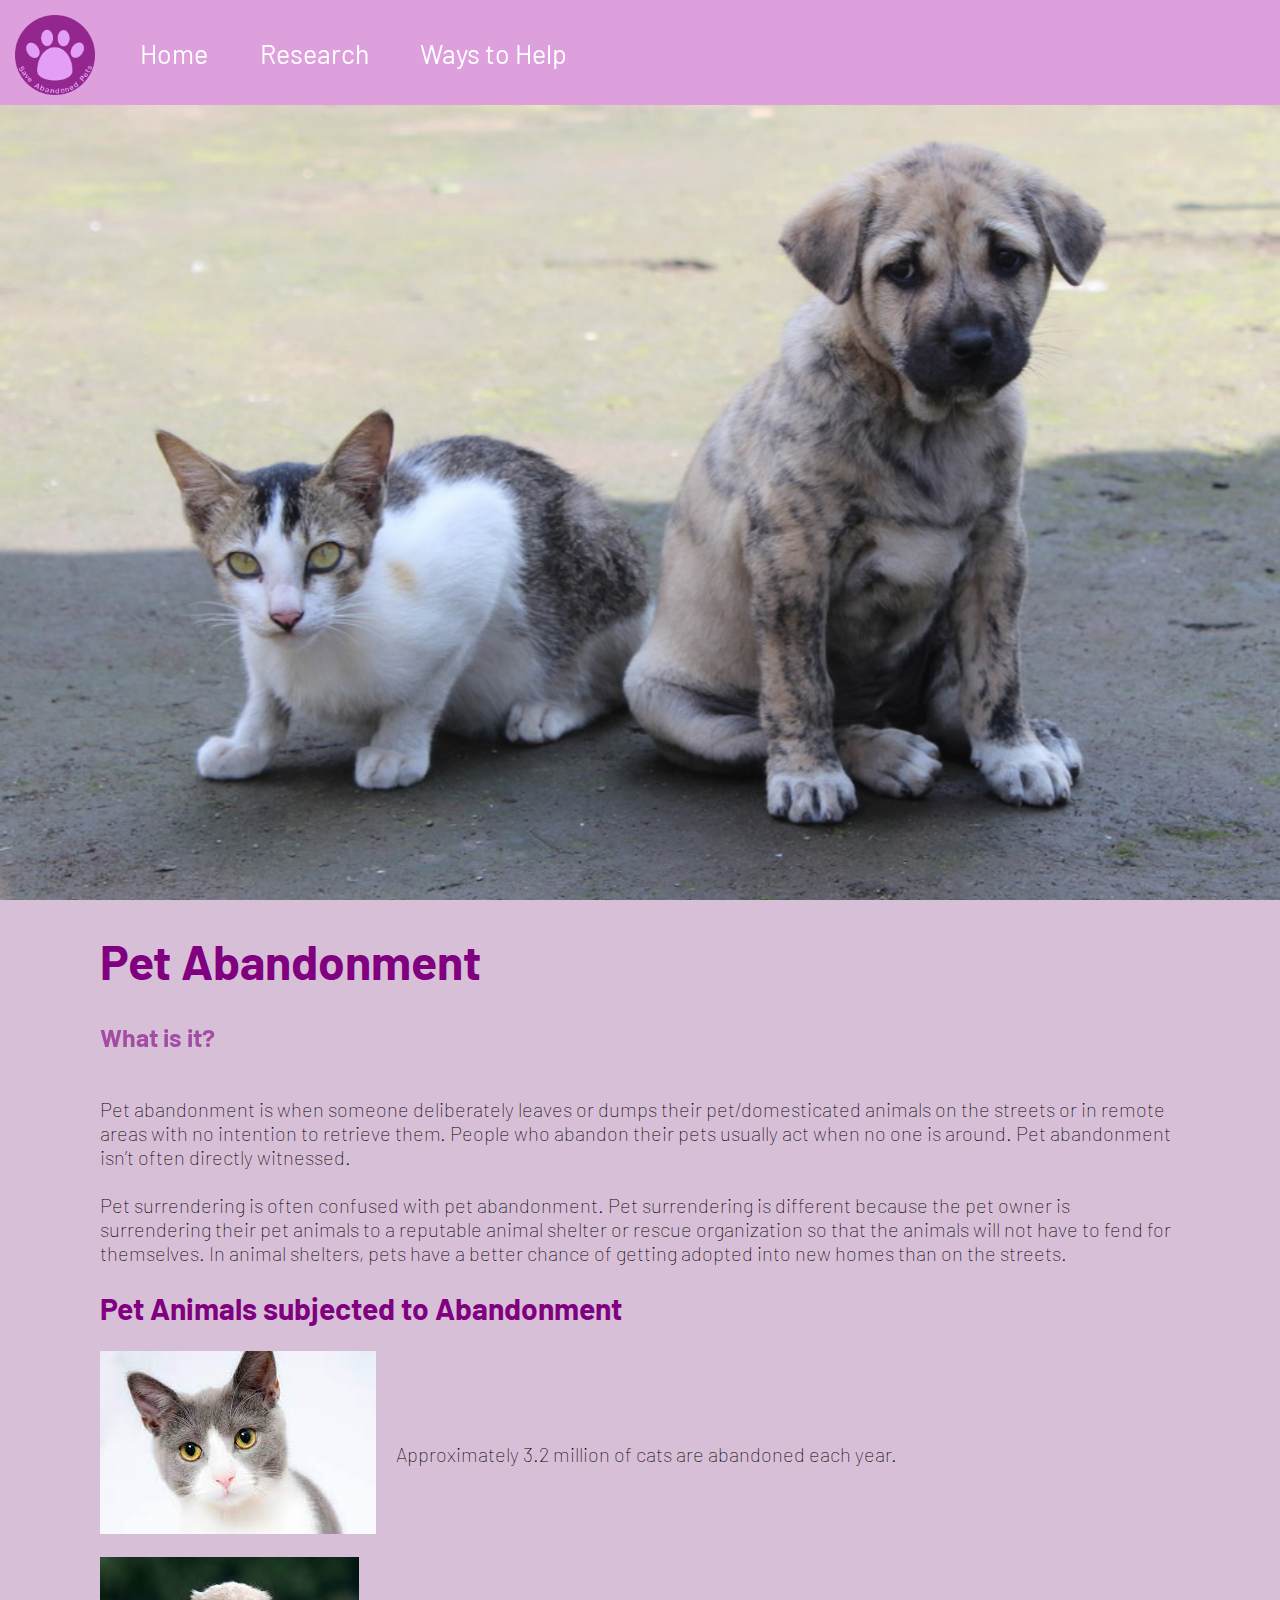
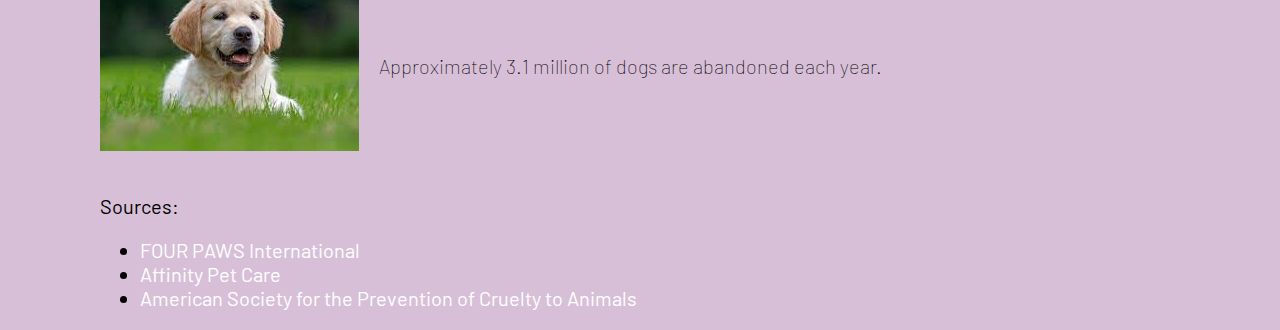
<file: index.html>
<!DOCTYPE html>
<html lang="en" dir="ltr">
  <head>
    <meta charset="utf-8">
    <title>Pet Abandonment</title>
    <link rel="stylesheet" href="style.css">
  </head>
  <body>
    <div class="menu">
      <div class="Homelink">
        <p><a class="navLink" href="index.html">Home</a></p>
      </div>
      <div class="Researchlink">
        <p><a class="navLink" href="research.html">Research</a></p>
      </div>
      <div class="HelpLink">
      <p><a class="navLink" href="waystohelp.html">Ways to Help</a></p>
      </div>
      <img src="Logo_pets.png" width="80" height="80"  alt="pet logo">
    </div>


    <div class="Image_header"></div>


    <div class="page01Container">
      <div class="content">
        <div class="titlepage01">
          <h1>Pet Abandonment</h1>
        </div>
        <div class="subheadingPage01">
          <h3>What is it?</h3>
        </div>
        <div class="paragraph01Page01">
          <p>Pet abandonment is when someone deliberately leaves or dumps their pet/domesticated animals on the streets or in remote areas with no intention to retrieve them. People who abandon their pets usually act when no one is around. Pet abandonment isn’t often directly witnessed.<br><br> Pet surrendering is often confused with pet abandonment. Pet surrendering is different because the pet owner is surrendering their pet animals to a reputable animal shelter or rescue organization so that the animals will not have to fend for themselves. In animal shelters, pets have a better chance of getting adopted into new homes than on the streets.</p>
          <div class="headingPage01">
          <h2>Pet Animals subjected to Abandonment</h2>
          </div>
        </div>

        <div class="twoColumnContainer01">
        <div class="oneColumn">
          <div class="kitten01">
            <img src="cat.jpeg" alt="sad cat">
          </div>
          <div class="kitten01text">
            <p>Approximately 3.2 million of cats are abandoned each year.</p>
          </div>

        </div>
        <div class="twoColumnContainer02">
          <div class="oneColumn02">
            <div class="dog01">
              <img src="dog.jpeg" alt="sad dog">
            </div>
            <div class="dog01text">
              <p>Approximately 3.1 million of dogs are abandoned each year.</p>
            </div>
          </div>
        </div>
      </div>
    </div>
    <div class="Sources">
      <p>Sources:</p>
      <ul>
        <li><a href="https://www.four-paws.org/our-stories/publications-guides/pet-abandonment-a-global-animal-welfare-issue">FOUR PAWS International</a></li>
        <li><a href="https://www.fundacion-affinity.org/en/dogs-cats-and-people/im-looking-pet/main-reasons-abandoning-pet-animal">Affinity Pet Care</a></li>
        <li><a href="https://www.aspca.org/helping-people-pets/shelter-intake-and-surrender">American Society for the Prevention of Cruelty to Animals</a></li>
      </ul>
    </div>
    </div>
  </body>
</html>
</file>
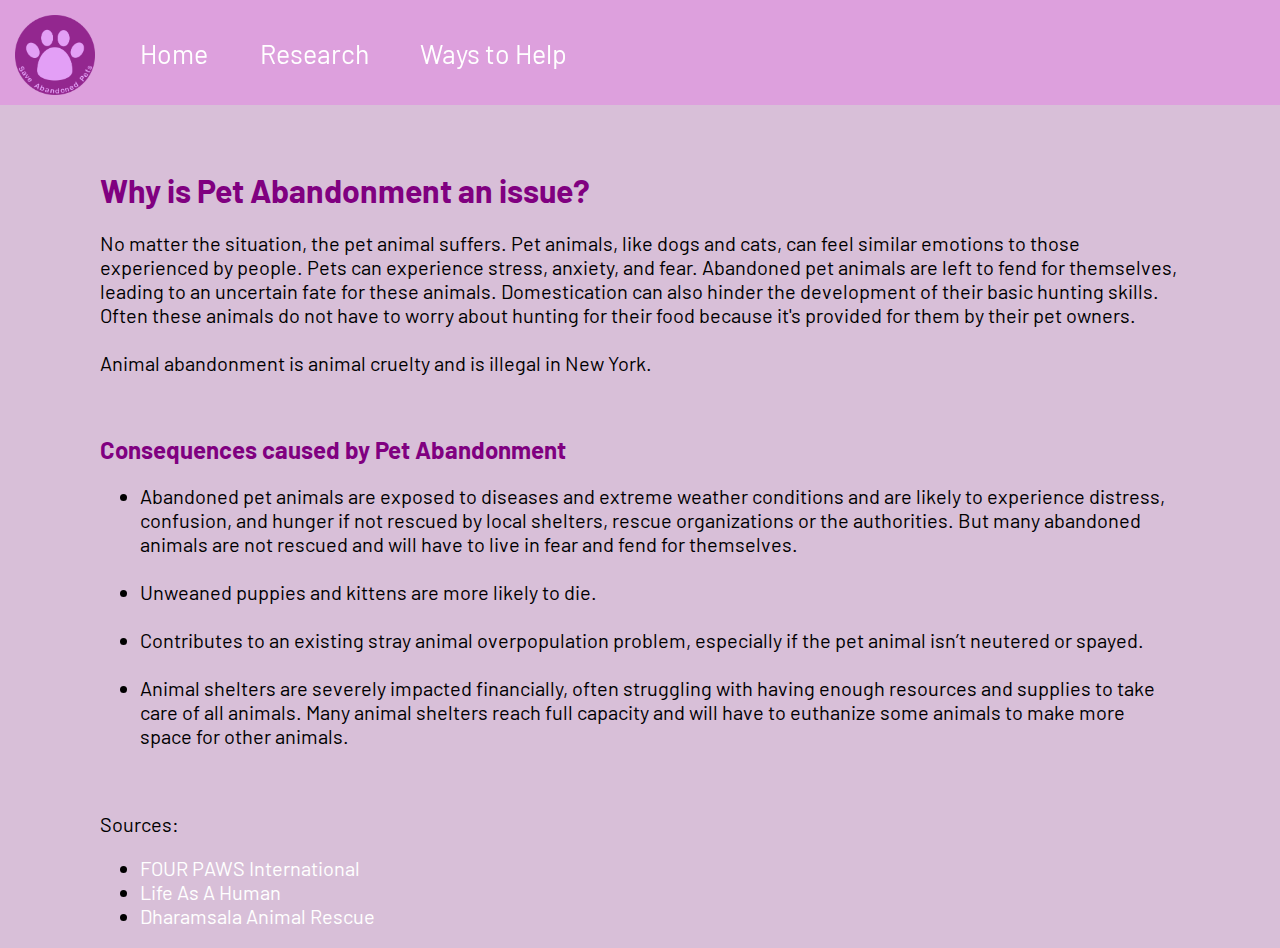
<file: research.html>
<!DOCTYPE html>
<html lang="en" dir="ltr">
  <head>
    <meta charset="utf-8">
    <title>Pet Abandonment</title>
    <link rel="stylesheet" href="style.css">
  </head>
  <body>
    <div class="menu">
      <div class="Homelink">
        <p><a class="navLink" href="index.html">Home</a></p>
      </div>
      <div class="Researchlink">
        <p><a class="navLink" href="research.html">Research</a></p>
      </div>
      <div class="HelpLink">
      <p><a class="navLink" href="waystohelp.html">Ways to Help</a></p>
      </div>
      <img src="Logo_pets.png" width="80" height="80"  alt="pet logo">
    </div>

    <div class="page02Container">
      <div class="whyanissue">
        <div class="headingPage02">
          <h1>Why is Pet Abandonment an issue?</h1>
        </div>
        <div class="responsePage02">
          <p>No matter the situation, the pet animal suffers. Pet animals, like dogs and cats, can feel similar emotions to those experienced by people. Pets can experience stress, anxiety, and fear. Abandoned pet animals are left to fend for themselves, leading to an uncertain fate for these animals. Domestication can also hinder the development of their basic hunting skills. Often these animals do not have to worry about hunting for their food because it's provided for them by their pet owners.<br><br>Animal abandonment is animal cruelty and is illegal in New York.</p>
        </div>
      </div>

      <div class="consequenceslist">
        <div class="subheadingPage02">
          <h2>Consequences caused by Pet Abandonment</h2>
        </div>
        <div class="bulletPointsPage02">
          <ul>
            <li>Abandoned pet animals are exposed to diseases and extreme weather conditions and are likely to experience distress, confusion, and hunger  if not rescued by local shelters, rescue organizations or the authorities. But many abandoned animals are not rescued and will have to live in fear and fend for themselves.<br><br></li>
            <li>Unweaned puppies and kittens are more likely to die.<br><br></li>
            <li>Contributes to an existing stray animal overpopulation problem, especially if the pet animal isn’t neutered or spayed.<br><br></li>
            <li>Animal shelters are severely impacted financially, often struggling with having enough resources and supplies to take care of all animals. Many animal shelters reach full capacity and will have to euthanize some animals to make more space for other animals.<br><br></li>
          </ul>
        </div>
      </div>
      <div class="Sources">
        <p>Sources:</p>
        <ul>
          <li><a href="https://www.four-paws.org/our-stories/publications-guides/the-harmful-consequences-caused-by-pet-abandonment">FOUR PAWS International</a></li>
          <li><a href="https://lifeasahuman.com/2017/pets/how-animals-suffer-when-they-are-abandoned/">Life As A Human</a></li>
          <li><a href="https://dharamsalaanimalrescue.org/animal-abandonment-its-just-not-okay/">Dharamsala Animal Rescue</a></li>
        </ul>
      </div>
    </div>
  </body>
</html>
</file>
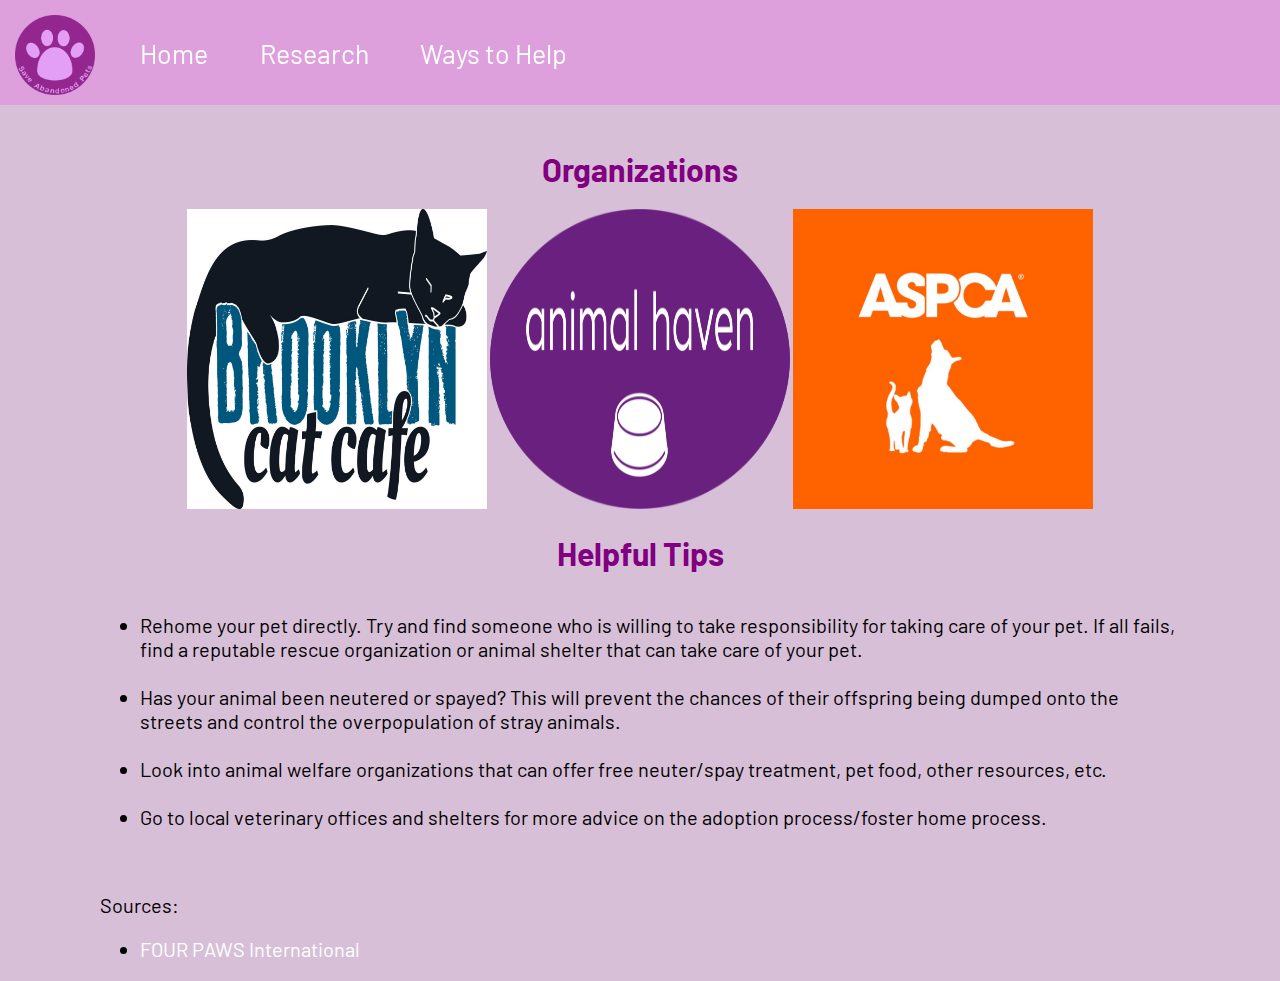
<file: waystohelp.html>
<!DOCTYPE html>
<html lang="en" dir="ltr">
  <head>
    <meta charset="utf-8">
    <title>Pet Abandonment</title>
    <link rel="stylesheet" href="style.css">
  </head>
  <body>
    <div class="menu">
      <div class="Homelink">
        <p><a class="navLink" href="index.html">Home</a></p>
      </div>
      <div class="Researchlink">
        <p><a class="navLink" href="research.html">Research</a></p>
      </div>
      <div class="HelpLink">
      <p><a class="navLink" href="waystohelp.html">Ways to Help</a></p>
      </div>
      <img src="Logo_pets.png" width="80" height="80"  alt="pet logo">
    </div>

    <div class="page03Container">
      <div class="Organizations">
        <div class="headingPage03">
          <h1>Organizations</h1>
        </div>
        <div class="imagelinks">
          <a id="link01" href="https://www.bbawc.org"><img src="brooklyn_cat_cafe.jpg" width="300" height="300" alt="dog"></a>
          <a id="link03" href="https://animalhaven.org"><img src="AH-new-logo_purple-760x317.png" width="300" height="300" alt="dog"></a>
          <a id="link02" href="https://www.aspca.org"><img src="ASPCA.jpg" width="300" height="300" alt="dog"></a>
        </div>
      </div>


      <div class="subheadingPage03">
        <h1>Helpful Tips</h1>
      </div>
      <div class="helpfulTipList">
        <ul>
          <li>Rehome your pet directly. Try and find someone who is willing to take responsibility for taking care of your pet. If all fails, find a reputable rescue organization or animal shelter that can take care of your pet.<br><br></li>
          <li>Has your animal been neutered or spayed? This will prevent the chances of their offspring being dumped onto the streets and control the overpopulation of stray animals.<br><br></li>
          <li>Look into animal welfare organizations that can offer free neuter/spay treatment, pet food, other resources, etc.<br><br></li>
          <li>Go to local veterinary offices and shelters for more advice on the adoption process/foster home process.<br><br></li>
        </ul>
      </div>
      <div class="Sources">
        <p>Sources:</p>
        <ul>
          <li><a href="https://www.four-paws.org/our-stories/publications-guides/do-not-abandon-your-pet">FOUR PAWS International</a></li>          
        </ul>
      </div>
    </div>

  </body>
</html>
</file>
<file: style.css>
@import url('https://fonts.googleapis.com/css2?family=Barlow&display=swap');

body{
  font-family: 'Barlow', sans-serif;
  padding: 0;
  margin: 0;
  background-color: thistle;
}
.menu{
  background-color: plum;
  padding: 15px;
  width: 100%;
  left: 0px;
  top: 0px;
  position: fixed;
  height: 75px;
}

.Homelink{
  font-size: 20pt;
  left: 140px;
  top: 10px;
  position: fixed;
}

.Researchlink{
  font-size: 20pt;
  left: 260px;
  top: 10px;
  position: fixed;
}

.HelpLink{
  font-size: 20pt;
  left: 420px;
  top:10px;
  position: fixed;
}

a, a:link{
  text-decoration: none;
}

a, a:visited{
  color: purple;
  text-decoration: none;
}

a, a:hover{
  color: white;
  text-decoration: none;
}

a, a:active{
  text-decoration: none;
}

.Image_header{
  padding-top: 600px;
  width: 100%;
  height: 100%;
  padding-bottom: 200px;
  margin-top: 100px;
  background-image: url("abandoned_pet.jpg");
  background-size: cover;
  background-position: center;
  background-repeat:no-repeat;
}

.content{
  font-weight: lighter;
}
.titlepage01{
  margin-left: 100px;
  margin-right: auto;
  color: purple;
  display: block;
  text-align:left;
  font-weight: bold;
  font-size: 18pt;

}
.subheadingPage01{
  color: purple;
  margin-left: 100px;
  margin-right: auto;
  display:block;
  text-align: left;
  font-weight: lighter;
  opacity: 60%;
  font-size: 16pt;
}

.paragraph01Page01{
  box-sizing: border-box;
  display:inline-block;
  vertical-align:top;
  margin-left:100px;
  margin-right: 100px;
  padding:0px;
  font-size: 15pt;
}

.headingPage01{
  color: purple;
}

.twoColumnContainer01{
  box-sizing: border-box;
  margin: 0px;
  padding: 0px;
  width: 100%;
}


.oneColumn{
display: flex;
align-items: center;
}

.kitten01{
  margin-left: 100px;
  margin-right: 10px;
  margin-bottom: 20px;
}

.kitten01text{
  margin-left: 10px;
  margin-right: 100px;
  font-size: 15pt;
}

.oneColumn02{
  display: flex;
  align-items: center;
}

.dog01{
  margin-left: 100px;
  margin-right: 10px;
  margin-bottom: 20px;
}

.dog01text{
  margin-left: 10px;
  margin-right: 100px;
  font-size: 15pt;
}

.whyanissue{
  box-sizing: border-box;
  display:inline-block;
  vertical-align: top;
  margin-left:100px;
  margin-right: 100px;
  margin-top: 150px;
  padding:0px;
}

.headingPage02{
  color: purple;
}

.responsePage02{
  font-size: 15pt;
}

.subheadingPage02{
  color: purple;

}

.bulletPointsPage02{
  font-size: 15pt;
}

.consequenceslist{
  box-sizing: border-box;
  display:inline-block;
  vertical-align: top;
  margin-left:100px;
  margin-right: 100px;
  margin-top: 20px;
  padding:0px;
}

.headingPage03{
  color: purple;
}

.Organizations{
  box-sizing: border-box;
  display:block;
  text-align: center;
  margin-top: 150px;
}

.subheadingPage03{
  box-sizing: border-box;
  display:block;
  text-align: center;
  margin-top: 20px;
  color: purple;
}

.imagelinks{
  width:auto;
  height:auto;
}

.helpfulTipList{
  box-sizing: border-box;
  display:inline-block;
  vertical-align: top;
  margin-left:100px;
  margin-right: 100px;
  margin-top:0px;
  padding:0px;
  font-size: 15pt;
}

.Sources{
  font-size: 15pt;
  box-sizing: border-box;
  display: inline-block;
  margin-left: 100px;
  margin-right: 100px;
}
</file>
